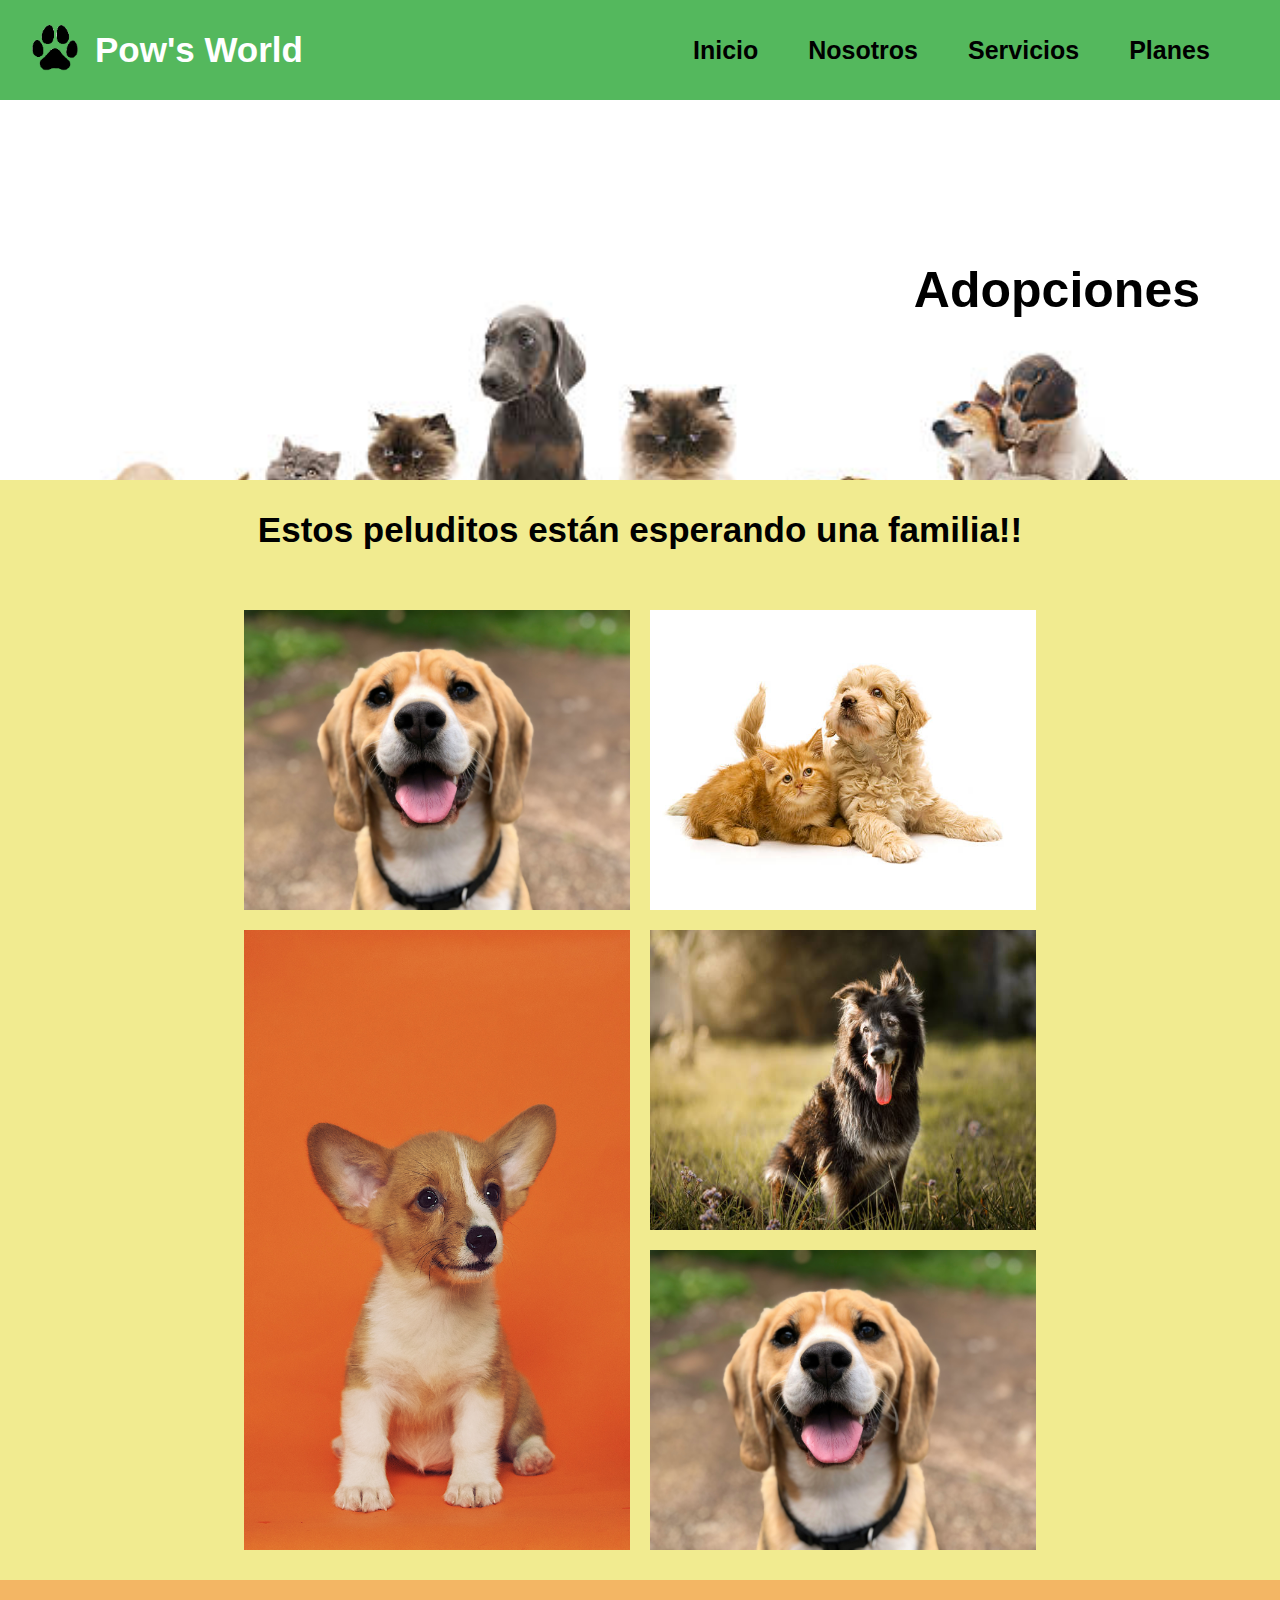
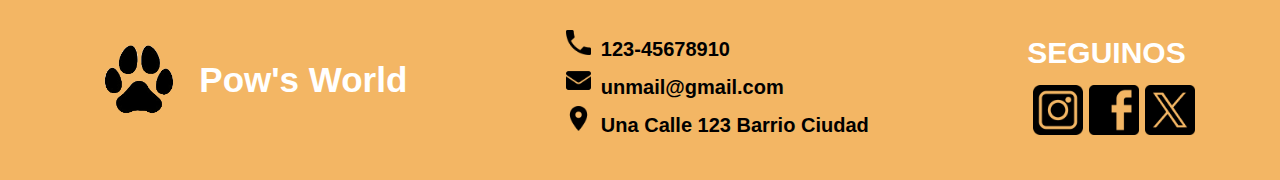
<file: pages/adopcion.html>
<!DOCTYPE html>
<html lang="en">
<head>
    <meta charset="UTF-8">
    <meta name="viewport" content="width=device-width, initial-scale=1.0">
    <title>Pow's World</title>
    <link rel="stylesheet" href="../css/styles2.css">
</head>
<body class="grid-container-adopciones">
    <header>       
        <nav class="navbar"> <!--1 sola principal por sitio-->
            <a href="" class="logo-nav"><img src="../assets/footprint-2.png" alt=""></a>
             <h3 class="pow">Pow's World</h3>
            <ul>
                <li><a href="../index.html">Inicio</a></li>  
                <li><a href="../pages/nosotros.html">Nosotros</a></li>
                <li><a href="../pages/servicios.html">Servicios</a></li> <!--Puedo poner solamente contactos.html sin / porque estoy en el mismo nivel-->
                <li><a href="../pages/planes.html">Planes</a></li>
            </ul>
         </nav>
    </header>
    <section class="presentacion-adopciones">            
        <div class="textos-presentacion">
            <h1>Adopciones</h1>                              
        </div>                
    </section>
    <div class="titulo-adopciones">
        <h2>Estos peluditos están esperando una familia!!</h2>
    </div>
    <section class="grid-galeria-adopciones">        
        <div class="imagen-galeria img-1">
            <img src="../assets/perroAdopcion.jpg" alt="">
        </div>      
      
        <div class="imagen-galeria img-3">
            <img src="../assets/dogui-adop.jpg" alt="">
        </div>
        <div class="imagen-galeria img-4">
            <img src="../assets/perroAdp2.jpg" alt="">
        </div>
        <div class="imagen-galeria img-7">
            <img src="../assets/perroAdp2.jpg" alt="">
        </div>        
        <div class="imagen-galeria img-6">
            <img src="../assets/dogy-kitty.jpg" alt="">
        </div>  
                      
    </section>
    <footer>
        <div class="brand-footer">
            <img class="logo-footer" src="../assets/footprint-2.png" alt="">   
            <h3 class="pow">Pow's World</h3>
        </div>               
        
        <div > 
            <div class="info-contacto">
                <img class="item-info" src="../assets/phone-call-button.png" alt="">   
                <p class="info">123-45678910</p>
            </div>                           
            <div class="info-contacto">
                <img class="item-info" src="../assets/email.png" alt="">   
                <p class="info">unmail@gmail.com</p> 
            </div>
            <div class="info-contacto">
                <img class="item-info" src="../assets/map-placeholder.png" alt="">   
                 <p class="info">Una Calle 123 Barrio Ciudad</p>
            </div>              
        </div>
        <div class="bloque-redes">
            <h3 class="seguinos">SEGUINOS</h3>
            <div class="redes">
                <div>
                    <img class="item-redes" src="../assets/instagram.png" alt="">
                </div>
                <div>
                    <img class="item-redes" src="../assets/facebook-logo.png" alt="">
                </div>
                <div>
                    <img class="item-redes" src="../assets/twitter.png" alt="">
                </div>
            </div>
        </div>
    </footer>
</body>
</html>
</file>
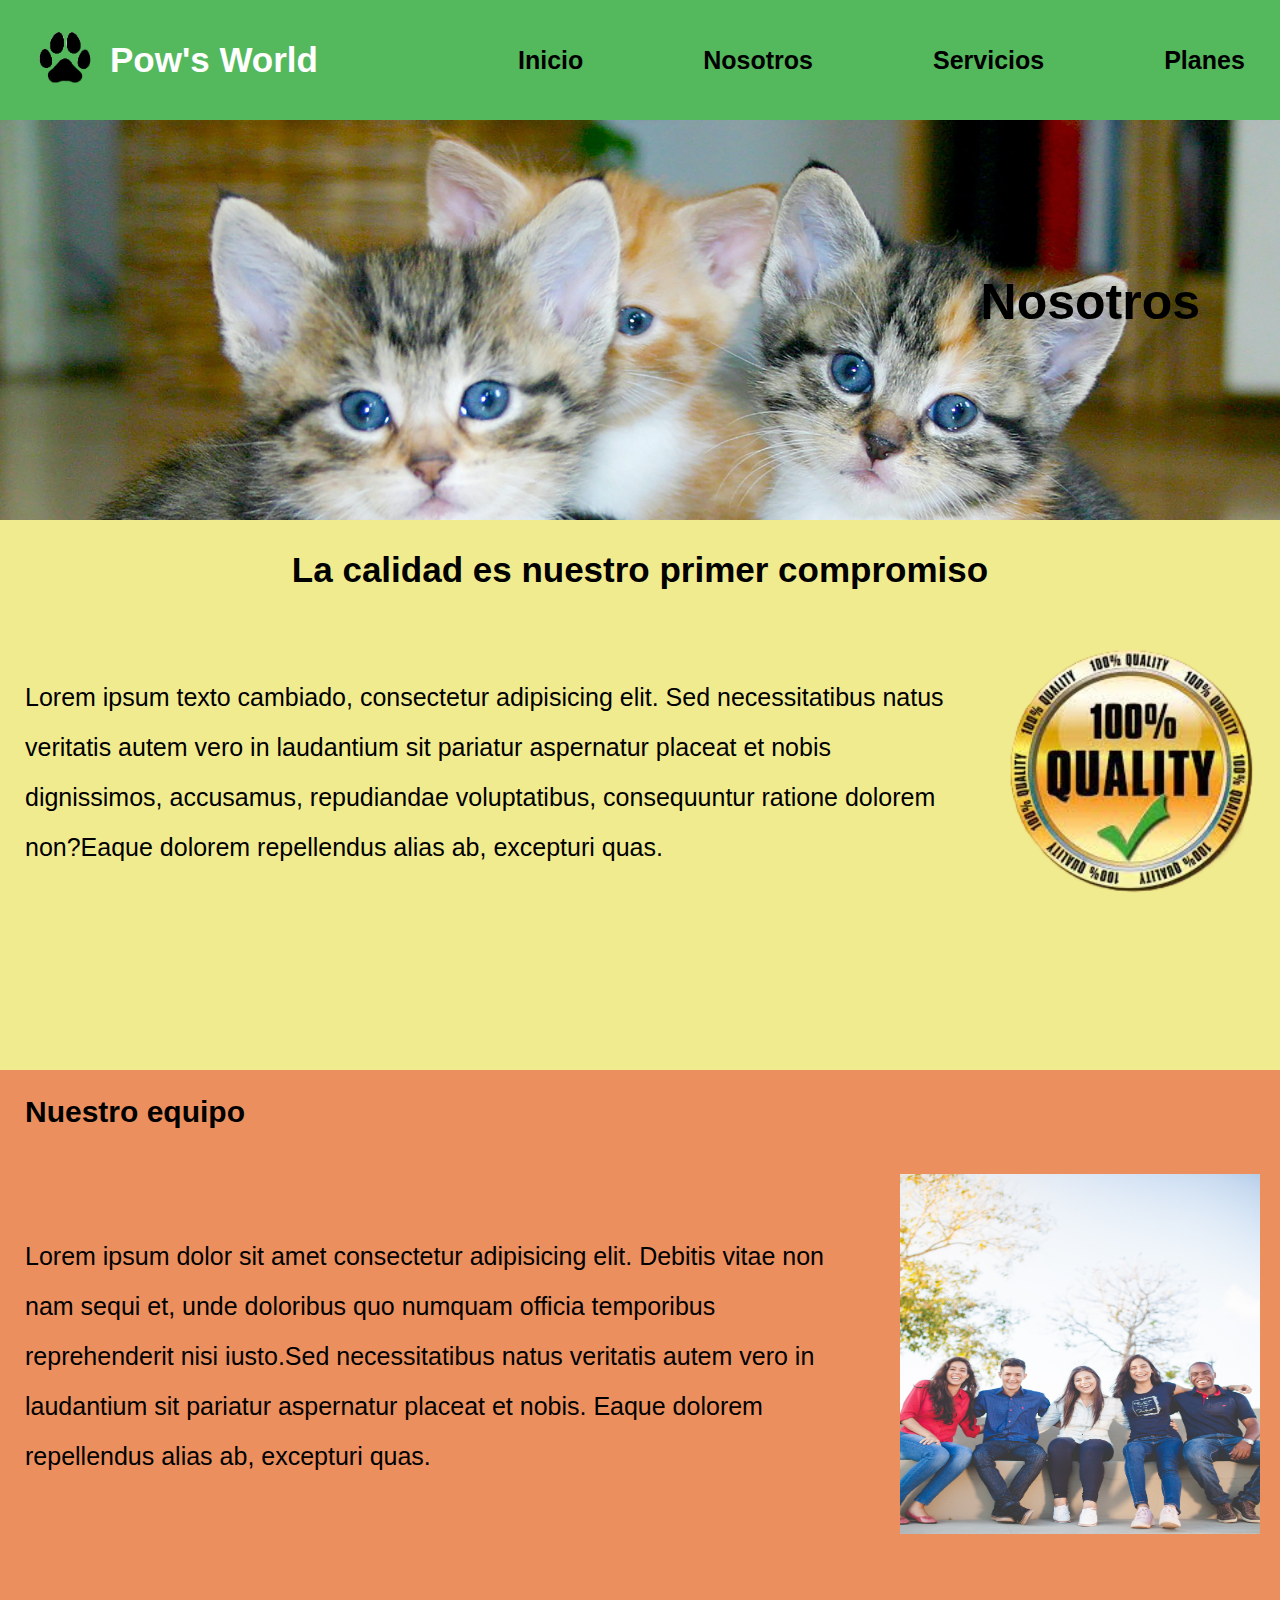
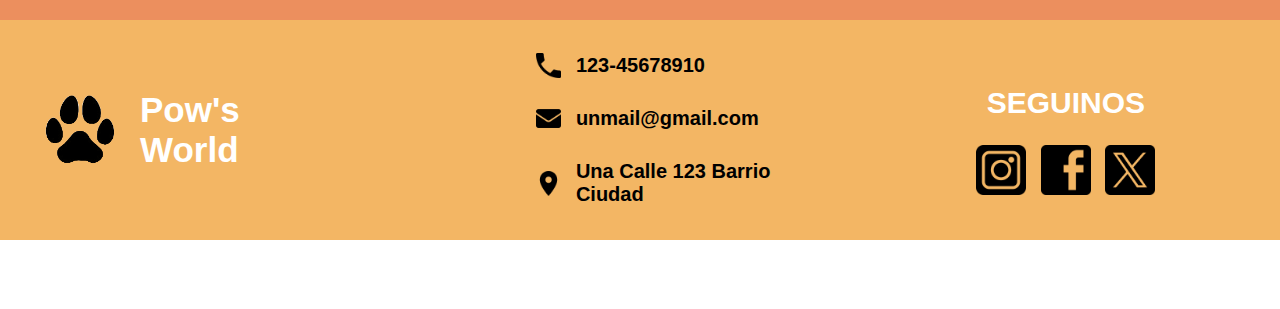
<file: pages/nosotros.html>
<!DOCTYPE html>
<html lang="en">
<head>
    <meta charset="UTF-8">
    <meta name="viewport" content="width=device-width, initial-scale=1.0">
    <title>Pow's World</title>
    <link rel="stylesheet" href="../css/style.css">
</head>
<body>
    <header>       
        <nav class="navbar">  <!--1 sola principal por sitio-->
            <a href="" class="logo-nav"><img src="../assets/footprint-2.png" alt=""></a>
             <h3 class="pow">Pow's World</h3>
            <ul>
                <li><a href="../index.html">Inicio</a></li>  
                <li><a href="#">Nosotros</a></li>
                <li><a href="../pages/servicios.html">Servicios</a></li> <!--Puedo poner solamente contactos.html sin / porque estoy en el mismo nivel-->
                <li><a href="../pages/planes.html">Planes</a></li>
            </ul>
         </nav class="navbar">
    </header>
    <main>
    <section class="presentacion-nosotros">
        <div class="textos-presentacion">
            <h1>Nosotros</h1>
            <br>
            <br>            
        </div>            
    </section>
    <section class="contenedor-compromiso">
        <h2>La calidad es nuestro primer compromiso</h2>
        <section class="compromiso">
            <div >
                <p class="parrafo-nosotros">Lorem ipsum texto cambiado, consectetur adipisicing elit. Sed necessitatibus natus veritatis autem vero in laudantium sit pariatur aspernatur placeat et nobis dignissimos, accusamus, repudiandae voluptatibus, consequuntur ratione dolorem non?Eaque dolorem repellendus alias ab, excepturi quas.</p>
            </div>
           <div >
            <img class="quality" src="../assets/high-quality.png" alt="">
            </div>
             
        </section>            
   </section>       
    <section class="contenedor-equipo">
        <h3>Nuestro equipo</h3>
        <section class="compromiso" > 
            <p class="parrafo-nosotros" >Lorem ipsum dolor sit amet consectetur adipisicing elit. Debitis vitae non nam sequi et, unde doloribus quo numquam officia temporibus reprehenderit nisi iusto.Sed necessitatibus natus veritatis autem vero in laudantium sit pariatur aspernatur placeat et nobis. Eaque dolorem repellendus alias ab, excepturi quas.</p>  
            <div >
                <img class="foto-equipo"  src="../assets/equipo.jpg" alt="">
            </div>             
        </section>
    </section>
</main>
<footer>      
    <div class="brand-footer">
        <img class="logo-footer" src="../assets/footprint-2.png" alt="">   
        <h3 class="pow">Pow's World</h3>
    </div>               
    
    <div > 
        <div class="info-contacto">
            <img class="item-info" src="../assets/phone-call-button.png" alt="">   
            <p class="info">123-45678910</p>
        </div>                           
        <div class="info-contacto">
            <img class="item-info" src="../assets/email.png" alt="">   
            <p class="info">unmail@gmail.com</p> 
        </div>
        <div class="info-contacto">
            <img class="item-info" src="../assets/map-placeholder.png" alt="">   
             <p class="info">Una Calle 123 Barrio Ciudad</p>
        </div>              
    </div>
    <div class="bloque-redes">
        <h3 class="seguinos">SEGUINOS</h3>
        <div class="redes">
            <div>
                <img class="item-redes" src="../assets/instagram.png" alt="">
            </div>
            <div>
                <img class="item-redes" src="../assets/facebook-logo.png" alt="">
            </div>
            <div>
                <img class="item-redes" src="../assets/twitter.png" alt="">
            </div>
        </div>
    </div>      
</footer>
</body>
</html>
</file>
<file: css/styles2.css>
*{
    margin: 0;
    padding: 0;
    box-sizing: border-box;
}

body {
    font-family:'Exo 2', sans-serif;
    width: 100%;    
}

.navbar{
    display: flex;
    align-items: center;
    background-color: rgb(84, 184, 93);     
    
}

.navbar ul {
    display: flex;
    gap: 90px;
    margin: 1.25rem 0px;
    list-style: none;
    padding-right: 60px;
}

.navbar ul li a {
    text-decoration: none;
    color: black;
    font-size: 1.5625rem;
    font-weight: bold;
}

.navbar ul li a:hover {
    color: white;
}

.logo-nav img {
    width: 90px;
    margin-left: 20px;
}

.pow {
    display: flex;
    font-size: 2.1875rem;
    font-weight: bold;
    color: white;
    padding: 30px 250px 30px 0px;
}

h1 {
    color: black;
    font-weight: bold;
    font-size: 50px;    
    }

    h2 {
        font-weight: bold;
        font-size: 35px;
        text-align: center; 
        padding: 30px
    }

    h3 {
        font-weight: bold;
        font-size: 30px;
        text-align: center; 
        padding: 15px 15px 15px 0px;
    }
    .parrafo-nosotros {
        font-size: 25px;
        text-align: left;
        padding: 1.5625rem;
        line-height: 40px;        
    }

    .card-text  {
       font-weight: bold;
    }        

.grid-container-servicios {
    display: grid;
    grid-template-columns: repeat(3, 1fr);
    grid-template-rows:80px 450px 400px 690px  200px ;
    grid-template-areas:
        "header header header "
        "presentacion-servicios presentacion-servicios presentacion-servicios"
        "intro-servicios intro-servicios img-servicios"
        "detalle-servicios detalle-servicios  detalle-servicios "
        "footer footer footer ";
}

header{   
    grid-area: header;
}

 .presentacion-servicios {
    background-image: url("../assets/dog-grass-sky.jpg") ;
    grid-area: presentacion-servicios ;
    background-size:cover;
    background-repeat: no-repeat;
    display: flex;
    flex-direction: column;
    align-items: end;
    justify-content: center;

}

.textos-presentacion {
    display: flex;
    flex-direction: column;
    align-items: right;
    margin-right: 80px;
}

.intro-servicios {
    background-color: #F4DFB6;
    grid-area: intro-servicios;
    align-items: center;
    justify-items: center;
}

.img-servicios {
    width: 100%;
    height: 100%;
    grid-area: img-servicios;
}
.img-servicios img {
    width: 100%;
    height: 100%;

}

.detalle-servicios {
    background-color: #EC8F5E;
    grid-area: detalle-servicios;
    display: flex;
    width: 100%;
    flex-direction: row;
    justify-content: space-evenly
}

.card {
    margin-top: 20px;
    margin-bottom: 20px;
    width: 300px;
}

.card-body {
    text-align: center;
    background-color: #F4DFB6;
}

.btn-servicios {    
    border-radius: 1.25rem;
    width: 120px;
    height: 50px;
    background-color: #9FBB73; 
    margin-top: 10px;
    margin-bottom: 5px;     
}

.btn-servicios a {
    text-decoration: none;
    color: black;
    font-size: 20px;
    font-weight: bold;
   
}

.grid-container-planes {
    display: grid;
    grid-template-columns: repeat(3, 1fr);
    grid-template-rows:80px 450px 400px auto  250px ;
    grid-template-areas:
        "header header header "
        "presentacion-planes presentacion-planes presentacion-planes"
        "intro-planes intro-planes img-planes"
        "detalle-planes detalle-planes  detalle-planes "
        "footer footer footer ";
}
.presentacion-planes {
    background-image: url("../assets/peluqueria.jpg") ;
    grid-area: presentacion-planes ;
    background-size:cover;
    background-repeat: no-repeat;
    display: flex;
    flex-direction: column;
    align-items: end;
    justify-content: center;
}

.intro-planes {
    background-color: #F4DFB6;
    grid-area: intro-planes;
    align-items: center;
    justify-items: center;
}

.detalle-planes {
    background-color: #EC8F5E;
    grid-area: detalle-planes;
    display: flex;
    width: 100%;
    flex-direction: row;
    justify-content: space-evenly
}

.img-planes {
    width: 100%;
    height: 100%;
    grid-area: img-planes;
}

.img-star {
    width: 40px;
    height: 40px;
}
    /* .grid-container-adopciones{
        display: grid;
        grid-template-columns: repeat(3, 1fr);
        grid-template-rows:80px 450px auto 250px ;
        grid-template-areas:
            "header header header "
            "presentacion-adopciones presentacion-adopciones presentacion-adopciones"         
           "grid-galeria-adopciones grid-galeria-adopciones grid-galeria-adopciones" 
            "footer footer footer ";

    }

   .grid-container-adopciones :nth-child(2){
        grid-area:grid-galeria-adopciones ;
    } */
    .grid-container-adopciones footer{
      height: 200px;
    } 

    .grid-galeria-adopciones {
        background-color:#F1EB90;
        padding: 30px;
        width: 100%;
        display: grid;
        grid-template-columns: repeat(4, 15%);
        grid-template-rows: repeat(3, 300px);
        grid-template-areas:           
            "img-4 img-4 img-6 img-6"
            "img-1 img-1 img-3 img-3"
            "img-1 img-1 img-7 img-7";           
           align-content: center;
           justify-content: center;
           gap: 20px;
    }

.presentacion-adopciones {
    background-image: url("../assets/pets-group.jpg");
    background-size: cover;
    background-repeat: no-repeat;
    display: flex;
    flex-direction: column;
    align-items: end;
    justify-content: center;
    height: 380px;

}
.titulo-adopciones {
    background-color: #F1EB90;
}

.imagen-galeria {
    width: 100%;
    height: 100%;
}

.imagen-galeria img {
    width: 100%;
    height: 100%;
}

.img-1 {
    grid-area: img-1;
}

.img-3 {
    grid-area: img-3;
}

.img-4 {
    grid-area: img-4;
}

.img-6 {
    grid-area: img-6;
}

.img-7 {
    grid-area: img-7;
}

footer {
    background-color: #F3B664;
    grid-area: footer;
    display: flex;
    flex: row;
    align-items: center;
    justify-content: space-around;
}

footer .pow {
    padding: 0px;
    margin: 0px;
    }

 footer  .logo-footer {  
    width: 120px;
} 

.brand-footer {     
    display: flex;
    flex-direction: row;
    align-items: center;     
} 

.bloque-redes {    
  /* padding: 110px; */
  justify-content: center;   
  align-items: center;  
} 

.info-contacto {
    display: flex;
    flex-direction: row;
    align-items: center;
    justify-content: left;
}

.info {
    font-size: 20px;
    font-weight: bold;
    padding-top: 15px;
    padding-left: 10px;
}

.item-info {
    width: 25px;
    height: 25px;
}

.redes {
    display: flex;
    flex-direction: row;
    justify-content: space-evenly;
    justify-items: center;
    align-items: center;
}

.item-redes {
    width: 50px;
    height: 50px;
}

.seguinos {
    text-align: center;
    font-size: 30px;
    color: white;
}

@media (max-width: 1440px)  {
    .navbar ul{        
        gap: 50px;        
        padding-right: 40px; 
        padding-left: 140px;   
    }
    .logo-nav img{      
        width: 80px;
        margin-left: 15px;  
        padding: 0px;         
    } 

}

@media (max-width: 1024px)  {
    .navbar ul{        
        gap: 50px;        
        padding-right: 40px; 
        padding-left: 140px;   
    }
    .logo-nav img{      
        width: 80px;
        margin-left: 15px;  
        padding: 0px;         
    } 
    
    .pow {
    padding: 0px;
    }
    .detalle-planes .card{
        width:220px ;
    }
    
}

@media (max-width: 768px)  {
    .grid-container-servicios {
        display: grid;
        grid-template-columns: repeat(3, 33%);
        grid-template-rows:70px 290px 250px 560px  180px ;
        grid-template-areas:
            "header header header "
            "presentacion-servicios presentacion-servicios presentacion-servicios"
            "intro-servicios intro-servicios img-servicios"
            "detalle-servicios detalle-servicios  detalle-servicios "
            "footer footer footer ";
    }
    .navbar{        
        /*flex-direction: column;*/
        align-items:center      
    }
    .navbar ul{
        display: flex;
        gap: 40px;
        /* margin: 1.25rem 0px; */
        margin-right: 15px;
        list-style: none; 
        /* padding-right: 15px;     */
        padding-left: 55px;
    }
    
    .navbar ul li a{
        text-decoration: none;
        color: black;
        font-size: 18px;
        font-weight: bold;    
    }
    
    .logo-nav img{      
        width: 80px;
        margin-left: 15px;           
    } 
    
    .pow {
        display: flex;
        font-size:25px;
        font-weight: bold;
        color: white;  
        padding: 20px 0px 20px 0px;
        
    }

    h2 {
        font-weight: bold;
        font-size: 20px;
        text-align: center; 
        padding: 30px
    }
    h3 {
        font-weight: bold;
        font-size: 20px;
        text-align: center; 
        padding: 10px
    }
    .parrafo-nosotros {
        font-size: 15px;
        text-align: left;
        padding-top: 15px;
        line-height: 25px; 
        padding-bottom: 15px;       
    }
   
    .card  {
        width: 200px;
    }
    .card-text  {
        font-size:10px;
            } 
            
            .card-title  {
                font-size: 18px;
                    } 
                    footer {
                     display: flex;
                     justify-content: space-around;
                     align-items: center;
            
                    }
                    footer .pow {
                    font-size:20px ;
                    }
            
                    footer .logo-footer {  
                        width: 80px;
                        margin-left: 15px; 
                    }       
                    footer .bloque-redes {                       
                      justify-content: center;   
                      align-items: center;                     
                    }                     
                    
                    .info-contacto{    
                        display:flex;                              
                    }

                    .item-info{
                    width: 20px;
                    height: 20px;
                    }
                        .info {
                    font-size: 15px;
                    font-weight: bold;
                    
                    }    
                    .item-redes{
                        width: 30px;
                        height: 30px;
                        /* padding: 5px; */
                    }
                    .seguinos {
                    text-align: center;
                    font-size: 15px;
                    color: white;       
                    }  
                    
                    
                    .grid-container-planes {
                        display: grid;
                        width: 100%;
                        grid-template-columns: repeat(2, 50%);
                        grid-template-rows:70px 290px 250px auto  180px ;
                        grid-template-areas:
                            "header header "
                            "presentacion-planes presentacion-planes "
                            "intro-planes img-planes"
                            "detalle-planes detalle-planes  "
                            "footer footer ";
                    }

                    .img-planes {
                        width: 100%;
                        height: 100%;                        
                    }

                    .img-planes img {
                        width: 100%;
                        height: 100%;                      
                    }
                    .detalle-planes {
                        width: 100%;
                        display: grid;
                        grid-template-columns: 50% 50%;
                        grid-template-rows: 400px 400px;
                        grid-template-areas: 
                        "child-1 child-2"
                        "child-3 child-4"
                        ;
                    }

                    .detalle-planes :first-child {
                      grid-area: child-1;
                    }
                    
                    .detalle-planes :nth-child(2) {
                        grid-area: child-2;
                        
                    }
                    .detalle-planes :nth-child(3) {                       
                        grid-area: child-3;
                    }
                    .detalle-planes :last-child {                      
                        grid-area: child-4;
                    }

                   .detalle-planes .card {
                     width: 320px;
                     margin-top:55px;
                     margin-bottom: 55px;                    
                      justify-self: center;
                      align-self: center;
                   }
    
}

@media (max-width: 425px)  {
    .grid-container-servicios {
        width: 100%;
        display: grid;
        grid-template-columns: 100%;
        /* grid-template-rows: 20px 200px 300px 300px 40px ; */
        grid-template-rows: auto 200px auto auto auto ;
        grid-template-areas:
            "header  "
            "presentacion-servicios "
            "intro-servicios "
            "detalle-servicios "
            "footer ";
    }

    .img-planes {
        display: none;
    }

    footer .pow {
        display: none;
    }

  header {
    justify-content: center;
  }

  .logo-nav img {
width: 100px;
height: 100px;
padding: 0px;
  }
  .pow {
       padding: 0px;
       font-size: 35px;
  }

.navbar { 
    flex-direction: column;   
}
.navbar ul{ 
    gap: 3px;
    flex-direction: column; 
    margin: 0px;
    padding: 0px;
    justify-self: center;
    padding: 20px;    
}

 .navbar ul li {
text-align: center;
}

.navbar ul li a{
    text-decoration: none;
    color: black;
    font-size: 25px;
    font-weight: bold; 
   justify-self: center;    
} 

h1{
    font-size: 30px;   
}
h2 {
    /* font-weight: bold; */
    font-size: 20px;
    text-align: center; 
    padding: 20px 0px 5px 0px;
}

.textos-presentacion {       
    margin-right: 30px;
}

.parrafo-nosotros {
    font-size: 20px;
    text-align:center;
    padding: 20px;
    line-height: 25px;        
}

.detalle-servicios {
display: block;
}

.card  {
   margin: 30px;
    width: 320px;
     align-self: center;        
}

.card-text  {
    font-size:20px;    
        }         
        .card-title  {
            font-size:25px;
                }
                footer {
                    display: block;
                    justify-content: center;
                }
                .bloque-redes {    
                    padding: 15px;
                    margin-bottom: 20px;                   
                  } 
                  .info-contacto{    
                    justify-content: center;           
                } 
                footer  .logo-footer {  
                    width: 100px;                    
                } 
                .brand-footer {
                    justify-content: center;    
                }  
                
                .seguinos {                   
                    font-size: 25px;
                    
                    }
                    .grid-container-planes {
                        width: 100%;
                        display: grid;
                        grid-template-columns: 100%;
                        /* grid-template-rows: 20px 200px 300px 300px 40px ; */
                        grid-template-rows: auto 200px auto auto auto ;
                        grid-template-areas:
                            "header  "
                            "presentacion-planes "
                            "intro-planes "
                            "detalle-planes "
                            "footer ";
                    }

                    .detalle-planes {
                        display: block;
                        }
                       
}

@media (max-width: 375px)  {


    
}

@media (max-width: 320px)  {
    .grid-container-planes {
        width: 100%;
        display: grid;
        grid-template-columns: 100%;
        /* grid-template-rows: 20px 200px 300px 300px 40px ; */
        grid-template-rows: auto 200px auto auto auto ;
        grid-template-areas:
            "header  "
            "presentacion-planes "
            "intro-planes "
            "detalle-planes "
            "footer ";
    }

    .detalle-planes {
        display: block;
        }

        .img-planes {
            display: none;
        }
    
}
</file>
<file: css/style.css>
@import url('https://fonts.googleapis.com/css2?family=Kanit:ital,wght@0,300;1,200&display=swap');

*{
    margin: 0;
    padding: 0;
    box-sizing: border-box;
}
body {
    font-family:'Exo 2', sans-serif;
    width: 100%; 
    height: 100vh; 
}

header{
    width: 100%;  
    top: 0;
}

.navbar{
    display: flex;
    /*flex-direction: column;*/
    align-items: center;
    background-color: rgb(84, 184, 93);  
    height: 120px;
}

.navbar ul{
    display: flex;
    gap: 120px;
    margin: 1.25rem 0px;
    list-style: none;     
}

.navbar ul li a{
    text-decoration: none;
    color: black;
    font-size: 1.5625rem;
    font-weight: bold;    
}

.navbar ul li a:hover{   
    color: white;    
} 

.logo-nav img{      
    width: 90px;
    margin-left: 20px;     
} 

.pow {
    display: flex;
    font-size: 2.1875rem;
    font-weight: bold;
    color: white;  
    padding: 30px 200px 30px 0px;
}

.presentacion{
    background-image: url("../assets/cocker.jpg") ;
    width: 100%;
    height: 25rem;    
    background-size:cover;    
    background-repeat: no-repeat;
    display: flex;
    flex-direction: column;
    align-items: end;
    justify-content: center;
}

.presentacion-nosotros{
    background-image: url("../assets/gatitos.jpg") ;
    width: 100%;
    height: 25rem;    
    background-size:cover;    
    background-repeat: no-repeat;
    display: flex;
    flex-direction: column;
    align-items: end;
    justify-content: center;
}

h1 {
    color: black;
    font-weight: bold;
    font-size: 50px;    
    }
/*
p{
font-size: 25px;
text-align: left;
padding: 1.5625rem;
line-height: 50px;
    }  */

.parrafo-presentacion{   
    font-size: 1.875rem    
}

.textos-presentacion {
        display: flex;
        flex-direction: column;
        align-items: center;       
        margin-right: 80px;
}

.contenedor-servicios{
    background-color: #F3B664;
    width: 100%;
    height: 550px;
    align-items: center;    
}

.parrafo-nosotros {
    font-size: 25px;
    text-align: left;
    padding: 1.5625rem;
    line-height: 50px;
}

.contenedor-compromiso{
    background-color:#F1EB90;
    width: 100%;
    height: 550px;
    align-items: center;      
}
.compromiso {
    display: flex;
    flex-direction: row;
    align-items: center;    
}

.contenedor-equipo{
    background-color: #EC8F5E;
    width: 100%;
    height: 550px;
    align-items: center;    
}

h2 {
    font-weight: bold;
    font-size: 35px;
    text-align: center; 
    padding: 30px
}

.contenedor-cards{    
    display: flex;
    width: 100%;  
    flex-direction: row;  
   justify-content:space-evenly   
}  

.card{
    width: 350px;
    height: 425px;
    background-color: #f4dbb6;
    text-align: center;
    border: 1px solid rgba(0, 0, 0, 0.278);
    border-radius: 1.25rem;
    overflow: hidden; 
    display: flex;
    flex-direction: column;
    align-items: center;  
}

h3{
font-weight: bold ;
padding: 25px;
font-size: 30px;

}
.btn-servicios {    
    border-radius: 1.25rem;
    width: 120px;
    height: 50px;
    background-color: #F3B664;      
}

.btn-servicios a {
    text-decoration: none;
    color: black;
    font-size: 20px;
    font-weight: bold;
}

.contenedor-adopciones{
    background-color:#F4DFB6;
    width: 100%;
    height: 400px;      
}

.adopciones {
align-items: start;
}

.items-adopcion {
display: flex;
flex-direction: row;
align-items: center;
justify-content:space-evenly;
}

.img-card {
    width: 300px;
    padding: 5px 0px 35px 0px;  
    
}

.nombre-adopcion{
text-align: center;
padding: 2px 0px 20px 0px ;
}

.en-adopcion {
   width: 250px;
 height: 15.625rem;
 border-radius: 150px ;
}

.en-adopcion2 {
    width: 200px;
  height: 15.625rem;
 }

.btn-adopciones {
    border-radius: 1.25rem;
    width: 120px;
    height: 50px;
    background-color: #F3B664; 
    display: inline; 
}

.btn-adopciones a {
    text-decoration: none;
    color: black;
    font-size: 20px;
    font-weight: bold;
}

footer
 {background-color: #F3B664;
display: flex;
flex: row;
align-items: center;
height: 13.75rem;
}

 footer .logo-footer {  
    width: 120px;
    margin-left: 20px; 
} 

.brand-footer {     
    display: flex;
    flex-direction: row;
    align-items: center;  
} 

.bloque-redes {    
  padding: 110px;
  justify-content: center;   
  align-items: center;
} 

.info-contacto{    
    display:flex;
    flex-direction: row;
    align-items: center;
   justify-content:left;   
} 

.info {
font-size: 20px;
font-weight: bold;
padding: 15px;
}
.item-info{
width: 25px;
height: 25px;
}

.redes{
display: flex;
flex-direction: row;
justify-content:space-evenly;
justify-items: center;
align-items: center;

}

.item-redes{
    width: 50px;
    height: 50px;
}
.seguinos {
text-align: center;
font-size: 30px;
color: white;
}

.quality{
    width: 300px;
    height: 300px;

}

.foto-equipo {
    width: 400px;
    height: 400px;
    padding: 20px;

}
.comodin{
background-color: #F1EB90;
width: 100%;
height: 1100px;
align-items: center;

}
</file>
